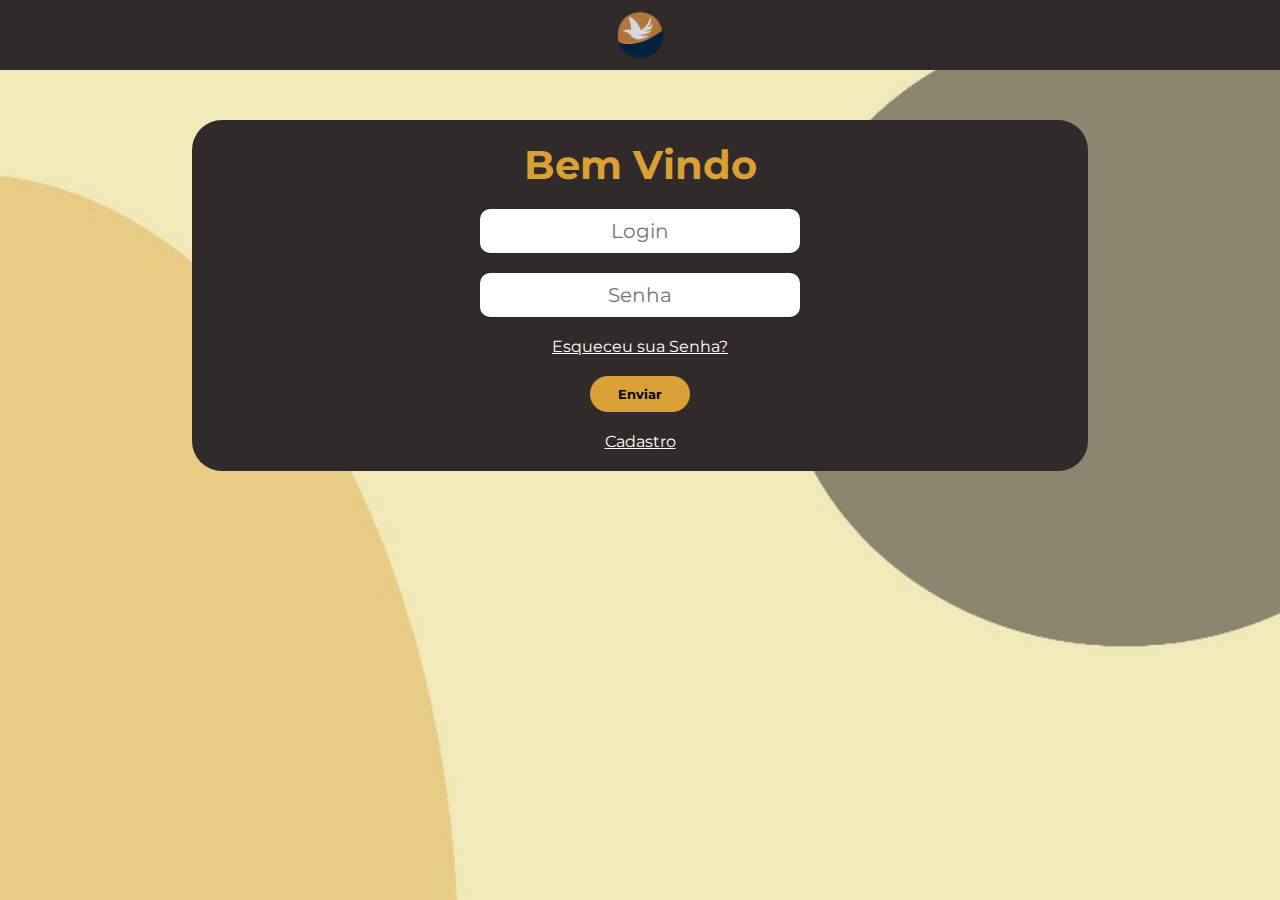
<file: docs/Projeto UDF/Login-Cadastro/index.html>
<!DOCTYPE html>
<html lang="en">

<head>
    <meta charset="UTF-8">
    <meta name="viewport" content="width=device-width, initial-scale=1.0">
    <link rel="stylesheet" type="text/css" href="style.css">
    <title>Login</title>
</head>

<body>
    <header>
        <a href="\Home Page\home.html"><img src="images\UDF.png" alt="logo"></a>
    </header>
    <section id="menu">
        <div class="cadastro">
            <h1>Bem Vindo</h1>
            <input type="text" id="email" placeholder="Login">
            <input type="password" id="senha" placeholder="Senha">
            <a href="esqueceusenha1.html">Esqueceu sua Senha?</a>
            <div class="botao-enviar">
                <button type="submit" id="btnLogin">Enviar</button>
            </div>
            <a href="cadastro.html">Cadastro</a>
        </div>
    </section>

    <script src="script.js"></script>
</body>

</html>
</file>
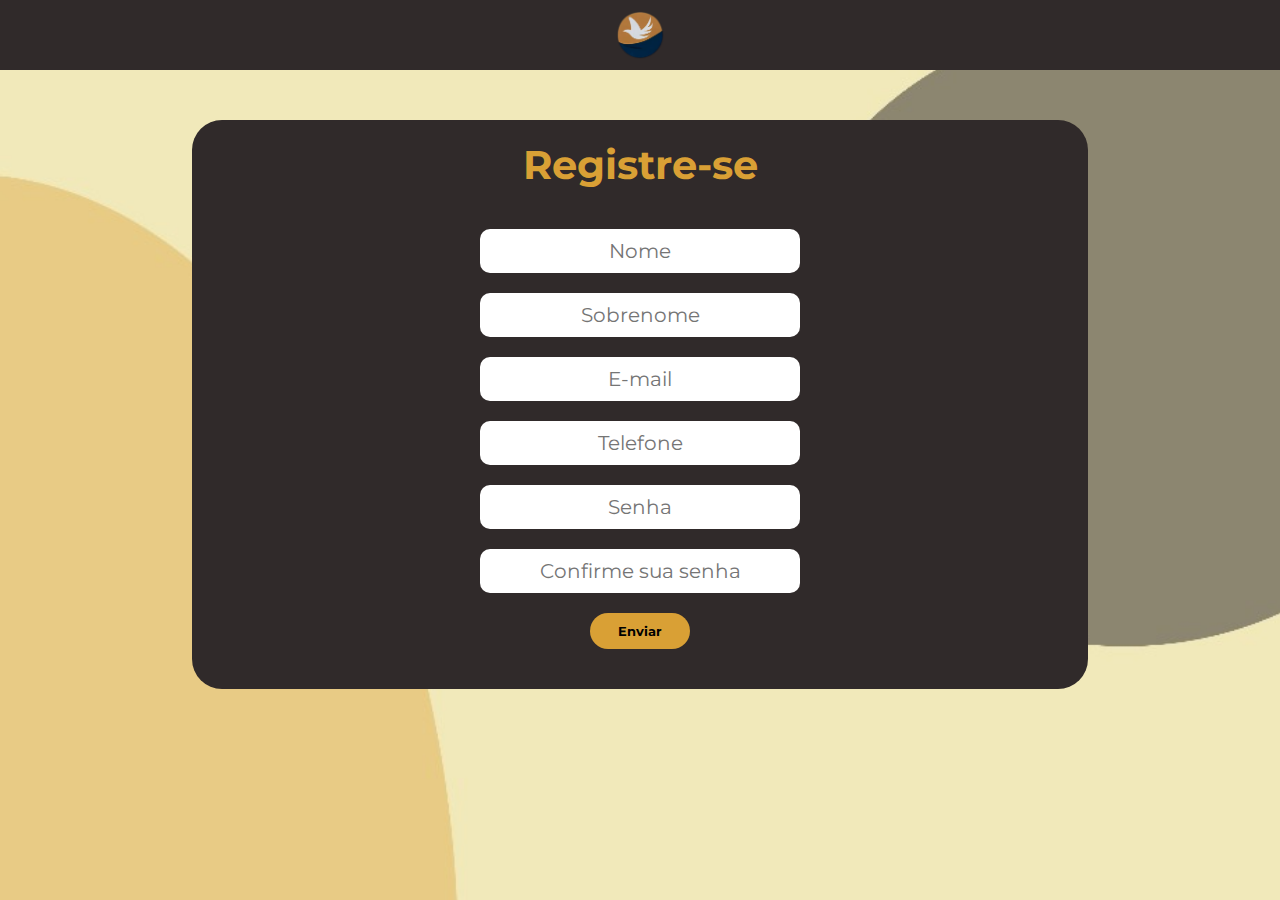
<file: docs/Projeto UDF/Login-Cadastro/cadastro.html>
<!DOCTYPE html>
<html lang="en">
<head>
    <meta charset="UTF-8">
    <meta name="viewport" content="width=device-width, initial-scale=1.0">
    <link rel="stylesheet" type="text/css" href="cadastro.css">
    <title>Document</title>
</head>
<body>
    <header>
        <a href="\Home Page\home.html"><img src="images\UDF.png" alt="logo"></a>
    </header>
    <section id="menu">
        <div class="cadastro">
            <h1>Registre-se</h1>
            <form class="cadastro" id="cadastroForm">
                <input type="text" id="nome" placeholder="Nome">
                <input type="text" id="sobrenome" placeholder="Sobrenome">
                <input type="email" id="email" placeholder="E-mail">
                <input type="tel" id="tel" placeholder="Telefone">
                <input type="password" class="senha" id="senha" placeholder="Senha">
                <input type="password" class="senha" id="confirma_senha" placeholder="Confirme sua senha">
                <button type="submit" id="btnCadastro">Enviar</button>
            </form>
        </div>
    </section>

    <script src="script.js"></script>
</body>
</html>
</file>
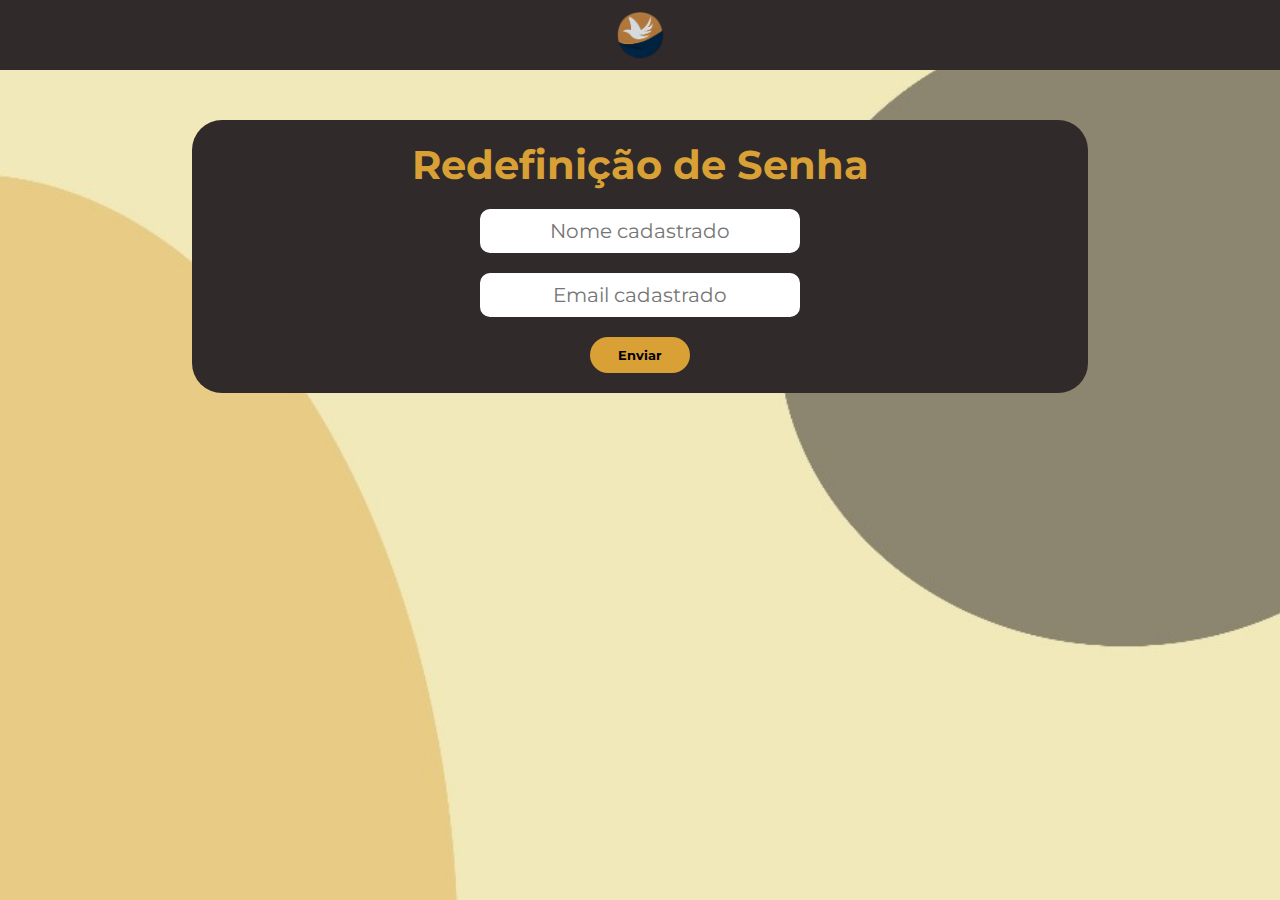
<file: docs/Projeto UDF/Login-Cadastro/esqueceusenha1.html>
<!DOCTYPE html>
<html lang="en">

<head>
    <meta charset="UTF-8">
    <meta name="viewport" content="width=device-width, initial-scale=1.0">
    <link rel="stylesheet" type="text/css" href="esqueceusenha1.css">
    <link href="https://cdn.jsdelivr.net/npm/bootstrap@5.3.2/dist/css/bootstrap.min.css" rel="stylesheet"
        integrity="sha384-T3c6CoIi6uLrA9TneNEoa7RxnatzjcDSCmG1MXxSR1GAsXEV/Dwwykc2MPK8M2HN" crossorigin="anonymous">
    <title>Redefinição de Senha - Passo 1</title>
</head>

<body>
    <header>
        <a href="\Home Page\home.html"><img src="images\UDF.png" alt="logo"></a>
    </header>
    <section id="menu">
        <div class="cadastro">
            <h1>Redefinição de Senha</h1>
            <input type="text" id="nome" placeholder="Nome cadastrado">
            <input type="email" id="email" placeholder="Email cadastrado">
            <div class="botao-senha">
                <button type="submit" id="btnEsqueceuSenha" onclick="enviarEmail()">Enviar</button>
            </div>
        </div>
    </section>

    <script src="script.js"></script>
</body>

</html>
</file>
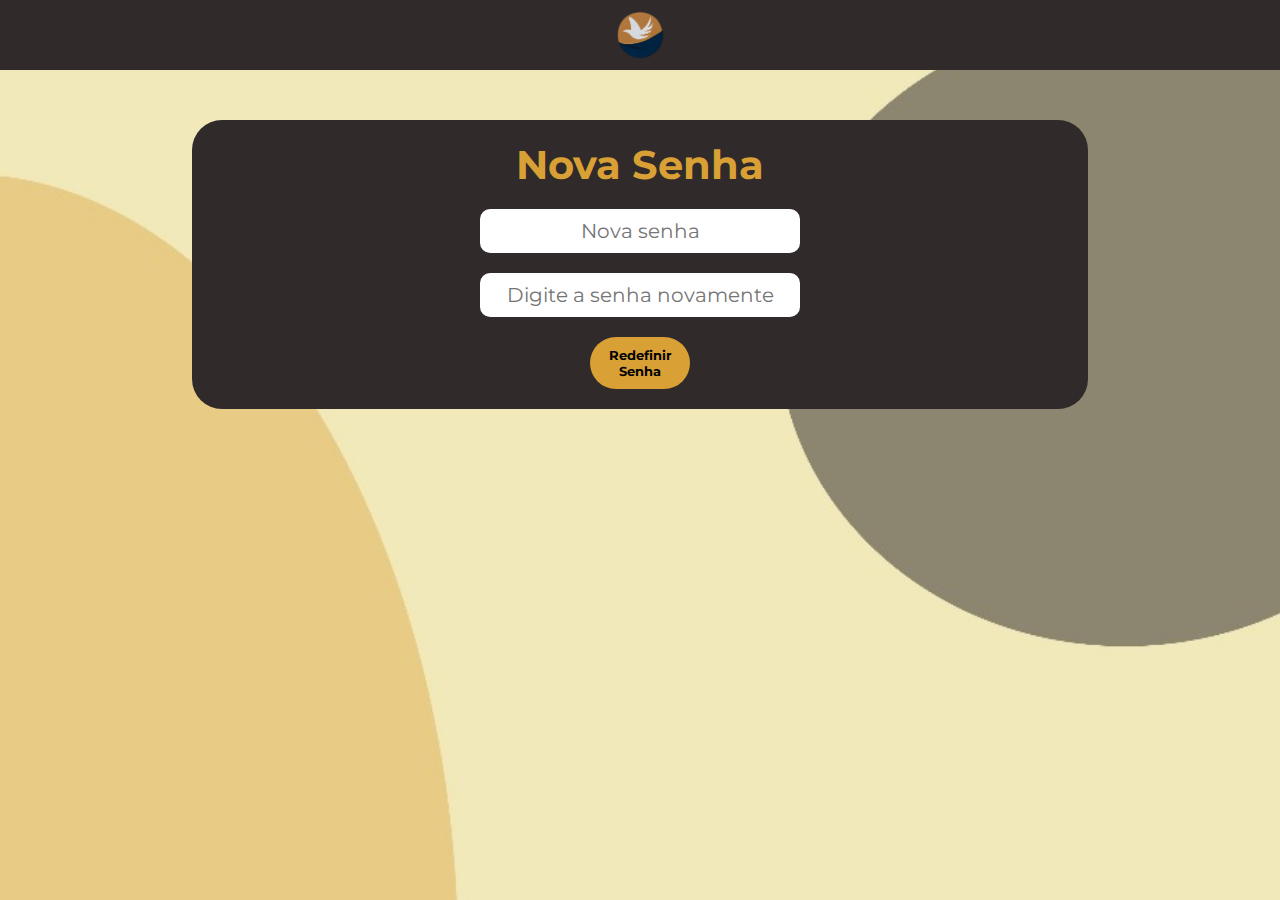
<file: docs/Projeto UDF/Login-Cadastro/trocasenha.html>
<!DOCTYPE html>
<html lang="en">

<head>
    <meta charset="UTF-8">
    <meta name="viewport" content="width=device-width, initial-scale=1.0">
    <link rel="stylesheet" type="text/css" href="trocasenha.css">
    <link href="https://cdn.jsdelivr.net/npm/bootstrap@5.3.2/dist/css/bootstrap.min.css" rel="stylesheet"
        integrity="sha384-T3c6CoIi6uLrA9TneNEoa7RxnatzjcDSCmG1MXxSR1GAsXEV/Dwwykc2MPK8M2HN" crossorigin="anonymous">
    <script src="https://cdn.jsdelivr.net/npm/bootstrap@5.3.2/dist/js/bootstrap.bundle.min.js"
        integrity="sha384-C6RzsynM9kWDrMNeT87bh95OGNyZPhcTNXj1NW7RuBCsyN/o0jlpcV8Qyq46cDfL"
        crossorigin="anonymous"></script>
    <title>Redefinir Senha - Passo 2</title>
</head>

<body>
    <header>
        <a href="\Home Page\home.html"><img src="images\UDF.png" alt="logo"></a>
    </header>
    <section id="menu">
        <div class="cadastro">
            <h1>Nova Senha</h1>
            <input type="password" id="novaSenha" placeholder="Nova senha">
            <input type="password" id="confirmaSenha" placeholder="Digite a senha novamente">
            <div class="botao-senha">
                <button type="submit" id="btnRedefinirSenha" onclick="redefinirSenha()">Redefinir Senha</button>
            </div>
        </div>
    </section>

    <script src="script.js"></script>
</body>

</html>
</file>
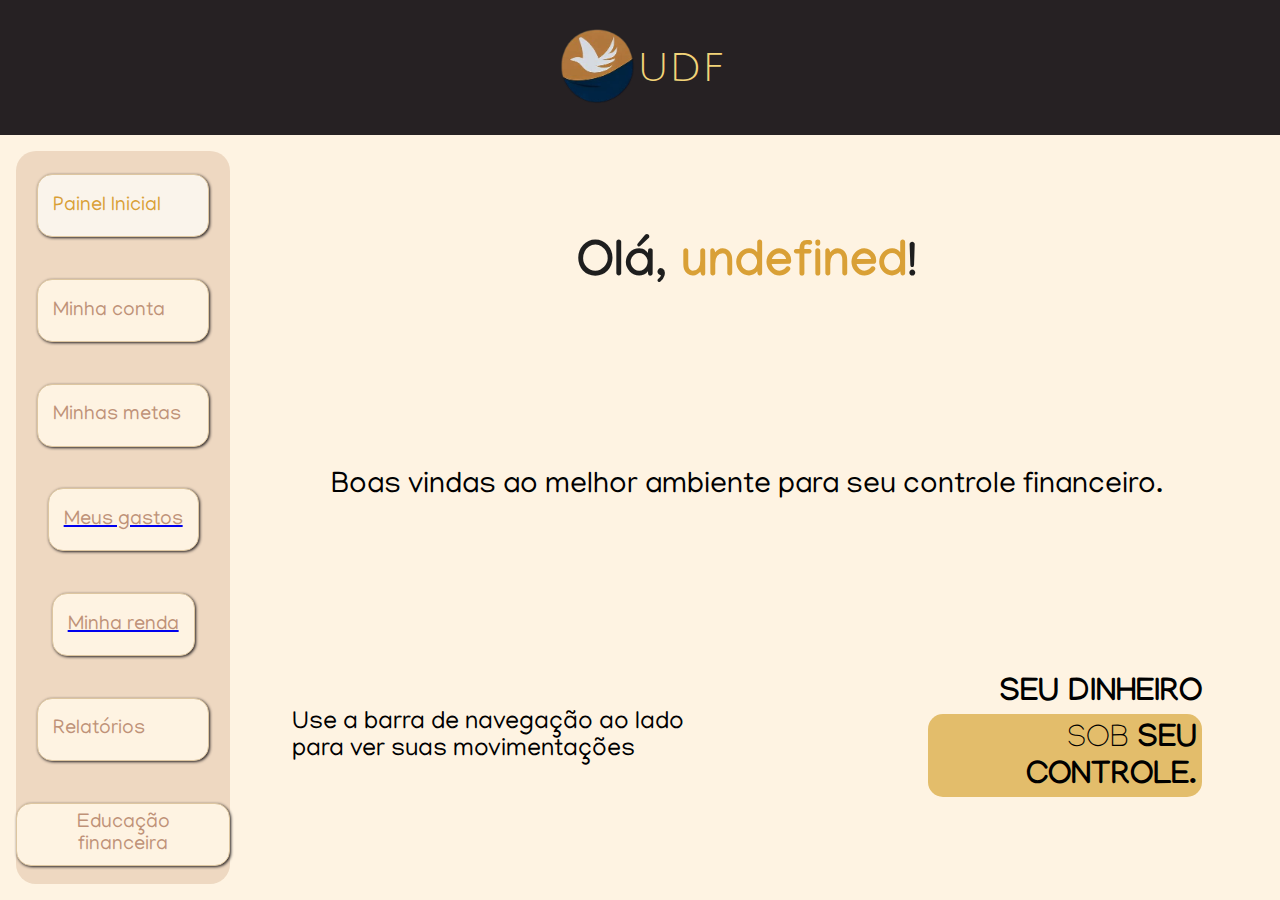
<file: docs/Projeto UDF/MinhaConta/minha-conta.html>
<!DOCTYPE html>
<html lang="pt-BR">
  <head>
    <meta charset="UTF-8" />
    <meta name="viewport" content="width=device-width, initial-scale=1.0" />
    <title>Minha Conta</title>
    <link rel="stylesheet" href="style.css" />
    <link rel="preconnect" href="https://fonts.googleapis.com" />
    <link rel="preconnect" href="https://fonts.gstatic.com" crossorigin />
    <link
      href="https://fonts.googleapis.com/css2?family=Julius+Sans+One&family=Manjari:wght@100;400&display=swap"
      rel="stylesheet"
    />
    <link
      href="https://cdn.jsdelivr.net/npm/bootstrap@5.3.2/dist/css/bootstrap.min.css"
      rel="stylesheet"
      integrity="sha384-T3c6CoIi6uLrA9TneNEoa7RxnatzjcDSCmG1MXxSR1GAsXEV/Dwwykc2MPK8M2HN"
      crossorigin="anonymous"
    />
  </head>
  <body>
    <header>
      <a href="../Home Page/home.html"><img src="./imagens/UDF.png" alt="UDF_LOGO" /></a>
      <p>UDF</p>
    </header>
    <main id="main-content">
      <aside id="sidebar-menu" class="col-3">
        <!-- Menu lateral -->
        <button class="side-option" id="init">Painel Inicial</button>
        <button class="side-option" id="account">Minha conta</button>
        <button class="side-option">Minhas metas</button>
        <a href="../EntradaseSaidas/index.html"><button class="side-option">Meus gastos</button></a>
        <a href="../EntradaseSaidas/index.html"><button class="side-option">Minha renda</button></a>
        <button class="side-option">Relatórios</button>
        <button class="side-option">Educação financeira</button>
      </aside>
      <section id="content-conta" class="col-9 container">
        <!-- Conteúdo principal -->
      </section>
    </main>
    <footer></footer>

    <script
      src="https://cdn.jsdelivr.net/npm/bootstrap@5.3.2/dist/js/bootstrap.bundle.min.js"
      integrity="sha384-C6RzsynM9kWDrMNeT87bh95OGNyZPhcTNXj1NW7RuBCsyN/o0jlpcV8Qyq46cDfL"
      crossorigin="anonymous"
    ></script>

    <script src="../Login-Cadastro\script.js"></script>
    <script src="jquery-3.7.1.min.js"></script>

    <script>
      $("#init").click(() => {
        opt = "init";
        Conteudo();
        $("#init").css({
          color: "#D9A036",
          backgroundColor: "rgb(250, 244, 235)",
        });

        $("#account").css({
          color: "#BF9278",
          backgroundColor: "#FEF3E2",
        });
      });

      $("#account").click(() => {
        $("#account").css({
          color: "#D9A036",
          backgroundColor: "rgb(250, 244, 235)",
        });

        $("#init").css({
          color: "#BF9278",
          backgroundColor: "#FEF3E2",
        });

        opt = "account";
        Conteudo();
        InsereDados();
      });
      function BtnHabilitado() {
        $("#submit-edicao").css({
          backgroundColor: "#D9A036",
          color: "white",
          border: "none",
        });
      }
      $("document").ready(function () {
        Conteudo();
        $("#init").css({
          color: "#D9A036",
          backgroundColor: "rgb(250, 244, 235)",
        });
        //InsereDados();
      });

      $("#habilit-edit").click(() => {
        HabilitarEdicao();
      });

      $("#confirm-pass").click(() => {
        HabilitarEdicaoSenha();
        if (HabilitarEdicaoSenha()) BtnHabilitado();
      });

      $("#submit-edicao").click(() => {
        SalvarAlteracoes();
      });
      //document.querySelector('#habilit-edit').addEventListener('onclick', alteraSenha);
      //document.querySelector('#confirm-pass').addEventListener('onclick', HabilitarEdicao);
    </script>
  </body>
</html>
</file>
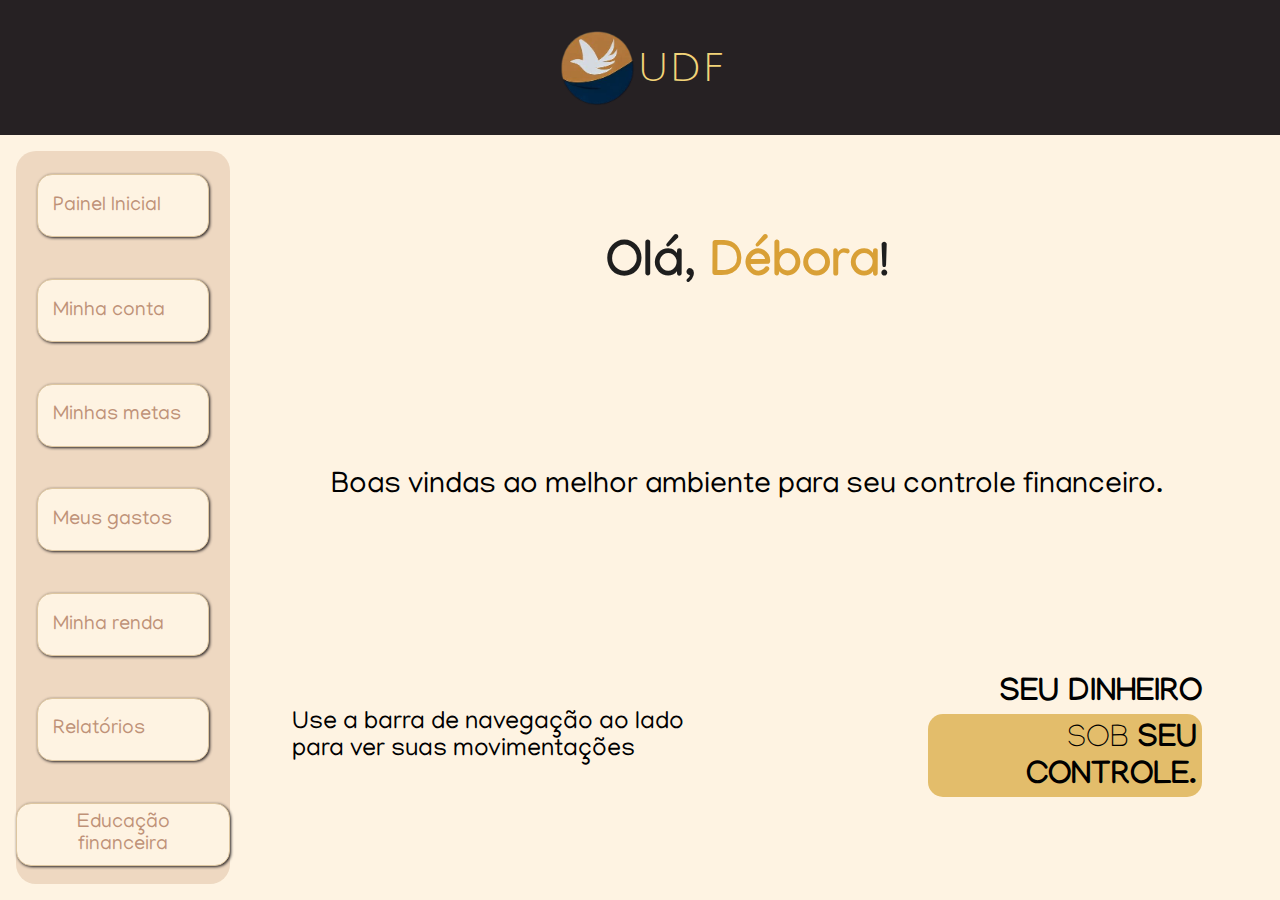
<file: docs/Projeto UDF/MinhaConta/teste.html>
<!DOCTYPE html>
<html lang="en">
<head>
    <meta charset="UTF-8">
    <meta name="viewport" content="width=device-width, initial-scale=1.0">
    <title>Document</title>
    <link rel="stylesheet" href="style.css" />
    <link rel="preconnect" href="https://fonts.googleapis.com" />
    <link rel="preconnect" href="https://fonts.gstatic.com" crossorigin />
    <link
      href="https://fonts.googleapis.com/css2?family=Julius+Sans+One&family=Manjari:wght@100;400&display=swap"
      rel="stylesheet"
    />
    <link
      href="https://cdn.jsdelivr.net/npm/bootstrap@5.3.2/dist/css/bootstrap.min.css"
      rel="stylesheet"
      integrity="sha384-T3c6CoIi6uLrA9TneNEoa7RxnatzjcDSCmG1MXxSR1GAsXEV/Dwwykc2MPK8M2HN"
      crossorigin="anonymous"
    />

    <style>

      *{
        margin: 0px;
        padding: 0px;
        box-sizing: border-box;
      }

      .div-title, .subtitle, .complemento{
        width: 88%;
      }
      .div-title h1{
        color: #1E1E1E;
        font-size: 50px;
        font-family: 'Manjari', sans-serif;
        font-weight: bold;
        text-align: center;
      }
      .div-title span{
        color: #D9A036;
      }

      main .content-container{
        width: 100%;
        height: 100%;
        display: flex;
        flex-direction: column;
        align-items: center;
        justify-content: space-around;
      }

      .complemento span{
        font-weight: 100;
      }

      .subtitle p{
        font-size: 30px;
        font-family: 'Manjari', sans-serif;
        text-align: center;
      }

      .complemento{
        display: flex;
        font-family: 'Manjari', sans-serif;
      }

      .complemento .complemento-mensagem{
        display: flex;
        align-items: center;
      }

      .complemento-mensagem p{
        width: 70%;
        font-size: 25px;
      }

      .complemento .background{
        background-color: #E3BD6B;
        border-radius: 15px;
        width: fit-content;
        height: fit-content;
        padding: 9px 5px 0px 5px;
      }

      .complemento-slogan{
        display: flex;
        flex-direction: column;
        align-items: end;
      }
      
      .complemento-slogan h1{
        text-align: end;
        margin: 0px;
      }
    </style>
</head>
<body>
  <header>
    <img src="./imagens/UDF.png" alt="UDF_LOGO" />
    <p>UDF</p>
  </header>

  <main id="main-content">
    <aside id="sidebar-menu" class="col-3">
      <!-- Menu lateral -->
      <button class="side-option" id="init">Painel Inicial</button>
      <button class="side-option" id="account">Minha conta</button>
      <button class="side-option">Minhas metas</button>
      <button class="side-option">Meus gastos</button>
      <button class="side-option">Minha renda</button>
      <button class="side-option">Relatórios</button>
      <button class="side-option">Educação financeira</button>
    </aside>
    <section id="content-conta" class="col-9 container">
      <!-- Conteúdo principal -->
      <div class="content-container">
        <div class="div-title">
          <h1>Olá, <span>Débora</span>!</h1>
        </div>
        <div class="subtitle">
          <p>Boas vindas ao melhor ambiente para seu controle financeiro.</p>
        </div>

        <div class="complemento">
          <div class="complemento-mensagem col-6">
            <p>Use a barra de navegação ao lado para ver suas movimentações</p>
          </div>
          <div class="complemento-slogan col-6">
            <h1>SEU DINHEIRO</h1>
            <div class="background">
              <h1><span>SOB</span> SEU CONTROLE.</h1>
            </div>
          </div>
        </div>
      </div>
    </section>
  </main>
</body>
</html>
</file>
<file: docs/Projeto UDF/Login-Cadastro/style.css>
@import url('https://fonts.googleapis.com/css2?family=Montserrat:wght@100;200;300;400;500;600;700;800;900&display=swap');

* {
    margin: 0;
    font-family: 'Montserrat', sans-serif;
}

html {
    background: url(Background.jpg);
    background-size: cover;
    width: 100%;
    height: 100vh;
}

header{
    background-color: #302a2a;
    padding: 10px;
}

img{
    width: 50px;
    display: block;
    margin: auto;
}

#menu{
    display: block;
    margin: auto;
    width: 70%;
    height: 80%;
    background-color: #302a2a;
    border-radius: 30px;
    margin-top: 50px;
}

.cadastro{
    display: flex;
    flex-direction: column;
    justify-content: center;
    gap: 20px;
    align-items: center;
    padding: 20px;
}
.cadastro h1{
    text-align: center;
    color: #d9a035;
    font-size: 40px;
}

input{
    border-radius: 10px;
    border: none;
    padding: 10px;
    width: 300px;
    font-size: 20px;
    text-align: center;
}

.cadastro button{
    background-color: #d9a035;
    border: none;
    padding: 10px;
    width: 100px;
    border-radius: 50px;
    font-weight: 700;
}

.botao-enviar{
    display: flex;
    flex-direction: column;
    justify-content: center;
    align-items: center;
    gap: 10px;
}

a{
    color: white;
    font-size: 10;
}
</file>
<file: docs/Projeto UDF/Login-Cadastro/cadastro.css>
@import url('https://fonts.googleapis.com/css2?family=Montserrat:wght@100;200;300;400;500;600;700;800;900&display=swap');

* {
    margin: 0;
    font-family: 'Montserrat', sans-serif;
}

html {
    background: url(Background.jpg);
    background-size: cover;
    width: 100%;
    height: 100vh;
}

header{
    background-color: #302a2a;
    padding: 10px;
}

img{
    width: 50px;
    display: block;
    margin: auto;
}

#menu{
    display: block;
    margin: auto;
    width: 70%;
    height: 80%;
    background-color: #302a2a;
    border-radius: 30px;
    margin-top: 50px;
}

.cadastro{
    display: flex;
    flex-direction: column;
    justify-content: center;
    gap: 20px;
    align-items: center;
    padding: 20px;
}
.cadastro h1{
    text-align: center;
    color: #d9a035;
    font-size: 40px;
}

input {
    border-radius: 10px;
    border: none;
    padding: 10px;
    width: 300px;
    font-size: 20px;
    text-align: center;
}

.cadastro button{
    background-color: #d9a035;
    border: none;
    padding: 10px;
    width: 100px;
    border-radius: 50px;
    font-weight: 700;
}

button{
    text-decoration: none;
}
</file>
<file: docs/Projeto UDF/Login-Cadastro/esqueceusenha1.css>
@import url('https://fonts.googleapis.com/css2?family=Montserrat:wght@100;200;300;400;500;600;700;800;900&display=swap');

* {
    margin: 0;
    font-family: 'Montserrat', sans-serif;
}

body {
    background: url(Background.jpg);
    background-size: cover;
    width: 100%;
    height: 100vh;
}

header{
    background-color: #302a2a;
    padding: 10px;
}

img{
    width: 50px;
    display: block;
    margin: auto;
}

#menu{
    display: block;
    margin: auto;
    width: 70%;
    background-color: #302a2a;
    border-radius: 30px;
    margin-top: 50px;
}

.cadastro{
    display: flex;
    flex-direction: column;
    justify-content: center;
    gap: 20px;
    align-items: center;
    padding: 20px;
}
.cadastro h1{
    text-align: center;
    color: #d9a035;
    font-size: 40px;
}

input{
    border-radius: 10px;
    border: none;
    padding: 10px;
    width: 300px;
    font-size: 20px;
    text-align: center;
}

.cadastro button{
    background-color: #d9a035;
    border: none;
    padding: 10px;
    width: 100px;
    border-radius: 50px;
    font-weight: 700;
}

.botao-enviar{
    display: flex;
    flex-direction: column;
    justify-content: center;
    align-items: center;
    gap: 10px;
}

a{
    color: white;
    font-size: 10;
}

button{
    text-decoration: none;
}
</file>
<file: docs/Projeto UDF/Login-Cadastro/trocasenha.css>
@import url('https://fonts.googleapis.com/css2?family=Montserrat:wght@100;200;300;400;500;600;700;800;900&display=swap');

* {
    margin: 0;
    font-family: 'Montserrat', sans-serif;
}

body {
    background: url(Background.jpg);
    background-size: cover;
    width: 100%;
    height: 100vh;
}

header{
    background-color: #302a2a;
    padding: 10px;
}

img{
    width: 50px;
    display: block;
    margin: auto;
}

#menu{
    display: block;
    margin: auto;
    width: 70%;
    background-color: #302a2a;
    border-radius: 30px;
    margin-top: 50px;
}

.cadastro{
    display: flex;
    flex-direction: column;
    justify-content: center;
    gap: 20px;
    align-items: center;
    padding: 20px;
}
.cadastro h1{
    text-align: center;
    color: #d9a035;
    font-size: 40px;
}

input{
    border-radius: 10px;
    border: none;
    padding: 10px;
    width: 300px;
    font-size: 20px;
    text-align: center;
}

.cadastro button{
    background-color: #d9a035;
    border: none;
    padding: 10px;
    width: 100px;
    border-radius: 50px;
    font-weight: 700;
}

.botao-enviar{
    display: flex;
    flex-direction: column;
    justify-content: center;
    align-items: center;
    gap: 10px;
}

a{
    color: white;
    font-size: 10;
}

button{
    text-decoration: none;
}
</file>
<file: docs/Projeto UDF/MinhaConta/style.css>
*{
    margin: 0px;
    padding: 0px;
    box-sizing: border-box;
}

@import url('https://fonts.googleapis.com/css2?family=Julius+Sans+One&family=Manjari:wght@100;400&display=swap');

body, header{
    width: 100vw;
}

header{
    display: flex;
    background-color: #262123;
    height: 15vh;
    align-items: center;
    justify-content: center;
}

header img{
    width: 5rem;
}

header p{
    font-family: 'Julius Sans One', sans-serif;
    color: #F2D479;
    font-size: 40px;
    margin: 0px;
}

body main{
    width: 100%;
    height: 85vh;
    background-color: #FEF3E2;
    display: flex;
    align-items: center;
    justify-content: space-between;
    padding: 1rem;
}

.side-option h4{
    font-family: 'Manjari', sans-serif;
    text-align: center;
    color: #BF9278;
    margin-bottom: -5px;

}
main #sidebar-menu{
    height: 100%;
    background-color: rgba(221, 190, 160, 0.5);
    border-radius: 20px;
    display: flex;
    flex-direction: column;
    justify-content: space-around;
    align-items: center;
}

aside .side-option{
    display: flex;
    border-radius: 15px;
    justify-content: left;
    align-items: center;
    margin: 0px;
    min-width: 80%;
    height: 7vh;
    background-color: #FEF3E2;
    padding: 2px 15px;
    border: 1px solid #DDC6A0;
    font-family: 'Manjari', sans-serif;
    text-align: center;
    color: #BF9278;
    margin-bottom: -5px;
    font-size: 20px;
    box-shadow: #262123 1px 1px 3px;
}

aside .side-option:hover{
    color: #D9A036;
    background-color: rgb(250, 244, 235);
}


#content-conta{
    display: flex;
    flex-direction: column;
    height: 100%;
}

#content-conta #img-profile{
    width: 15rem;
    padding: 4vh;
}

#profile{
    display: flex;
    flex-direction: column;
    justify-content: center;
    max-width: 18vw;
    height: 100%;
}

#content-conta .column{
    display: flex;
    max-width: 50%;
}

.main-content{
    display: flex;
    align-items: center;
    justify-content: space-around;
    height: 50vh;
}

.container{
    margin: 0px;
    padding: 0px !important;
    display: flex;
}

#content-conta #inputs{
    display: flex;
    flex-direction: column;
    justify-content: space-around;
    max-width: 100%;
}


#content-conta #name{
    background-color: transparent;
    border: none;
    font-family: 'Manjari', sans-serif;
    font-weight: 600;
    font-size: 25px;
    max-width: 100%;
}

#content-conta input{
    width: 20vw;
}

#passwords{
    display: flex;
    justify-content: center;
    align-items: center;
}


.input-left{
    padding-left: 11vw;
}

#content-conta .info-2{
    display: flex;
    justify-content: center;
    align-items: center;
}

#content-conta .inputs{
    background-color: rgba(221, 198, 160, 0.5);
    border-radius: 15px;
    height: 7vh;
    padding: 0px 5px;
    border: 1px solid #DDC6A0;
}

#content-conta .label-edit{
    font-weight: 600;
    color: #D9A036;
}

#content-conta .anchor{
    width: 100%;
    height: 20vh;
    display: flex;
    align-items: center;
    justify-content: center;
    padding: 0px 5px;
    font-family: 'Manjari', sans-serif;
}

.btn-modal{
    background-color: transparent;
    padding: 0px;
    border: none;
 }

.anchor div{
    display: flex;
    flex-direction: column;
    justify-content: center;
    align-items: center;
}

.anchor h5{
    font-weight: 600;
    color:#262123;
}
.anchor a{
    font-weight: 500;
    color:#D9A036;
}

 .editar{
    width: 20px;
}

.editar:hover{
    cursor: pointer;
}

#inputs-RIGTH, #inputs-LEFT{
    display: flex;
    flex-direction: column;
    justify-content: space-around;
    height: 90%;
    font-family: 'Manjari', sans-serif;
}

#inputs-RIGTH{
    border: 1px solid #D9A036;
    border-radius: 15px;
    padding: 2rem 1rem;
}

#submit-edicao{
    background-color: #D9A036;
    color: white;
    border-radius: 15px;
    height: 7vh;
    padding: 0px 5px;
}

#edit-img{
    display: flex;
    justify-content: end;
}

#content-conta .modal-dialog input{
    width: 100%;
}

.div-title, .subtitle, .complemento{
    width: 88%;
  }
  .div-title h1{
    color: #1E1E1E;
    font-size: 50px;
    font-family: 'Manjari', sans-serif;
    font-weight: bold;
    text-align: center;
  }
  .div-title span{
    color: #D9A036;
  }

  main .content-container{
    width: 100%;
    height: 100%;
    display: flex;
    flex-direction: column;
    align-items: center;
    justify-content: space-around;
  }

  .complemento span{
    font-weight: 100;
  }

  .subtitle p{
    font-size: 30px;
    font-family: 'Manjari', sans-serif;
    text-align: center;
  }

  .complemento{
    display: flex;
    font-family: 'Manjari', sans-serif;
  }

  .complemento .complemento-mensagem{
    display: flex;
    align-items: center;
  }

  .complemento-mensagem p{
    width: 70%;
    font-size: 25px;
  }

  .complemento .background{
    background-color: #E3BD6B;
    border-radius: 15px;
    width: fit-content;
    height: fit-content;
    padding: 9px 5px 0px 5px;
  }

  .complemento-slogan{
    display: flex;
    flex-direction: column;
    align-items: end;
  }
  
  .complemento-slogan h1{
    text-align: end;
    margin: 0px;
  }
</file>
